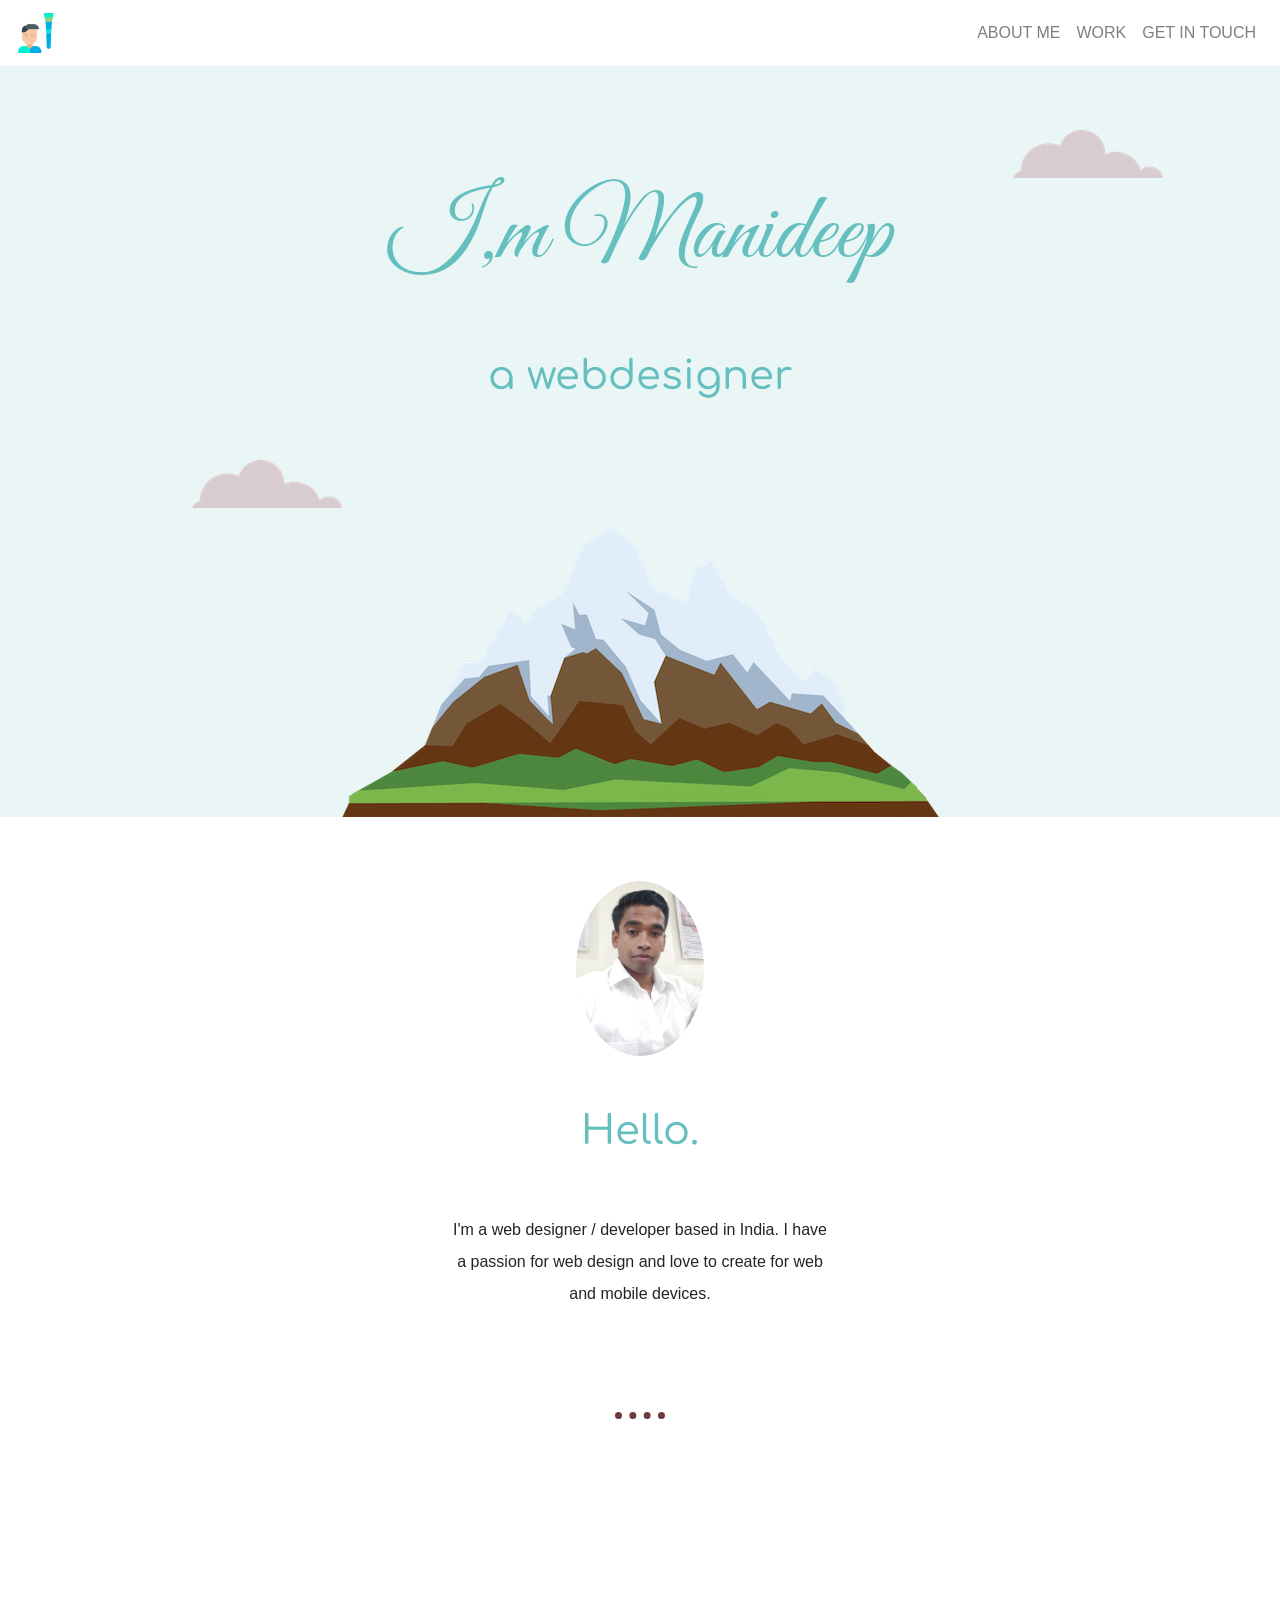
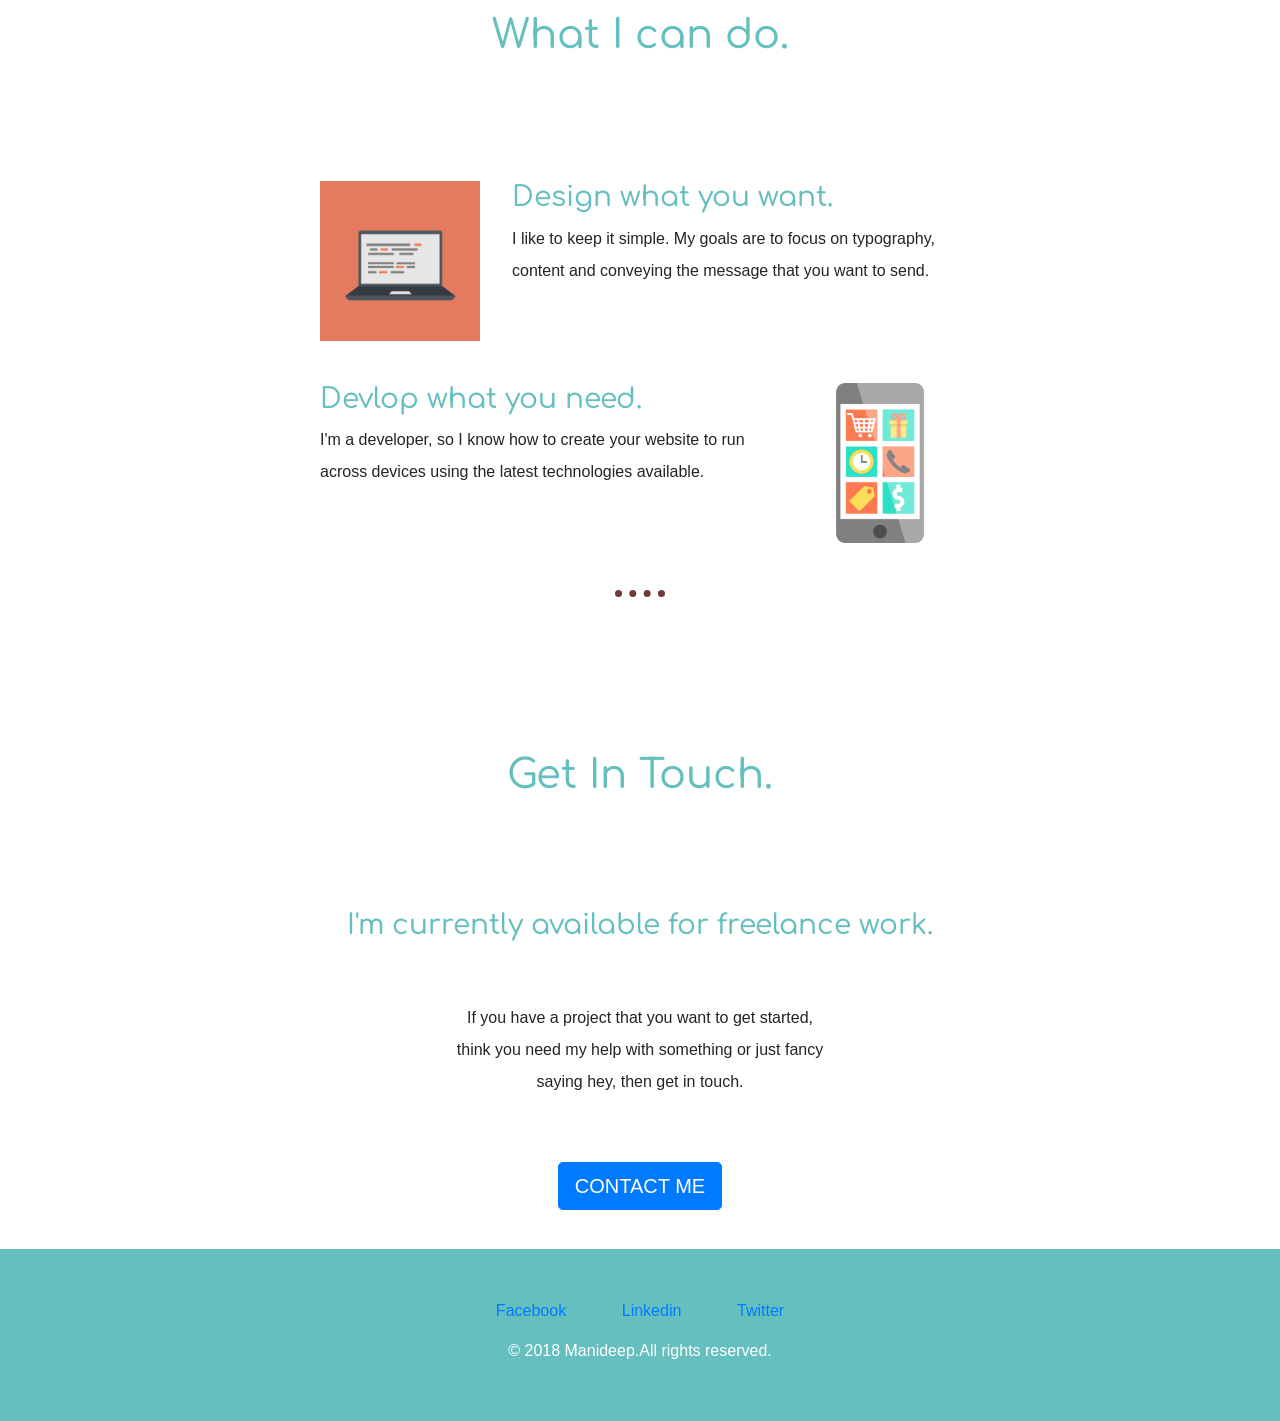
<file: index.html>
<!DOCTYPE html>
<html lang="en" dir="ltr">

<head>
  <meta charset="utf-8">
  <title>New Project</title>

  <!-- css stylesheet -->
  <link rel="stylesheet" href="https://stackpath.bootstrapcdn.com/bootstrap/4.2.1/css/bootstrap.min.css" integrity="sha384-GJzZqFGwb1QTTN6wy59ffF1BuGJpLSa9DkKMp0DgiMDm4iYMj70gZWKYbI706tWS" crossorigin="anonymous">
  <link rel="stylesheet" href="styles.css">
  <link rel="icon" href="icon/favicon.ico">

  <!-- Font Style -->
  <link href="https://fonts.googleapis.com/css?family=B612|Comfortaa|Great+Vibes" rel="stylesheet">

  <!-- bootstrap script -->
  <script src="https://code.jquery.com/jquery-3.3.1.slim.min.js" integrity="sha384-q8i/X+965DzO0rT7abK41JStQIAqVgRVzpbzo5smXKp4YfRvH+8abtTE1Pi6jizo" crossorigin="anonymous"></script>
  <script src="https://cdnjs.cloudflare.com/ajax/libs/popper.js/1.14.6/umd/popper.min.js" integrity="sha384-wHAiFfRlMFy6i5SRaxvfOCifBUQy1xHdJ/yoi7FRNXMRBu5WHdZYu1hA6ZOblgut" crossorigin="anonymous"></script>
  <script src="https://stackpath.bootstrapcdn.com/bootstrap/4.2.1/js/bootstrap.min.js" integrity="sha384-B0UglyR+jN6CkvvICOB2joaf5I4l3gm9GU6Hc1og6Ls7i6U/mkkaduKaBhlAXv9k" crossorigin="anonymous"></script>
</head>

<body>

  <!-- Nav Bar -->
  <nav class="navbar navbar-expand-lg navbar-light">
    <a class="navbar-brand"><img src="icon/graphic-designer.png" alt="icon" height="40px" width="40px"></a>
    <button class="navbar-toggler" type="button" data-toggle="collapse" data-target="#navbarTogglerDemo01" aria-controls="navbarTogglerDemo01" aria-expanded="false" aria-label="Toggle navigation">
      <span class="navbar-toggler-icon"></span>
    </button>
    <div class="navbar-div collapse navbar-collapse" id="navbarTogglerDemo01">
      <ul class="navbar-nav ml-auto">
        <li class="nav-item">
          <a class="nav-link" href="#">ABOUT ME</a>
        </li>
        <li class="nav-item">
          <a class="nav-link" href="#">WORK</a>
        </li>
        <li class="nav-item">
          <a class="nav-link" href="#">GET IN TOUCH</a>
        </li>
      </ul>
    </div>
  </nav>

  <!-- Title -->
  <div class="title">
    <img class="top-cloud" src="image/cloud.png" alt="cloud">
    <h1>I,m Manideep</h1>
    <h2>a webdesigner</h2>
    <img class="bottom-cloud" src="image/cloud.png" alt="cloud">
    <img src="image/mountain.png" alt="mountain">
  </div>

  <!-- middle container -->
  <div class="middle-container">
    <div class="introduction">
      <img class="profile-picture" src="image/Manideep.jpg" alt="Manideep">
      <h2>Hello.</h2>
      <p class="intro">I'm a web designer / developer based in India. I have a passion for web design and love to create for web and mobile devices.
      </p>
    </div>
    <hr>
    <div class="work">
      <h2>What I can do.</h2>
      <div class="skill">
        <img class="computer" src="image/computer.png" alt="computer">
        <h3>Design what you want.</h3>
        <p>I like to keep it simple. My goals are to focus on typography, content and conveying the message that you want to send.</p>
      </div>
      <div class="skill">
        <img class="phone" src="image/smartphone.png" alt="phone">
        <h3>Devlop what you need.</h3>
        <p>I'm a developer, so I know how to create your website to run across devices using the latest technologies available.</p>
      </div>
    </div>
    <hr>
    <div class="contact">
      <h2>Get In Touch.</h2>
      <h3 class="freelance">I'm currently available for freelance work.</h3>
      <p class="intro">If you have a project that you want to get started, think you need my help with something or just fancy saying hey, then get in touch.</p>
      <a class="btn btn-primary btn-lg" href="mailto:17101992m@gmail.com" role="button">CONTACT ME</a>
    </div>
  </div>

  <!-- Footer -->
  <div class="footer">
    <a class="footer-link" href="https://www.facebook.com/">Facebook</a>
    <a class="footer-link" href="https://www.linkedin.com/">Linkedin</a>
    <a class="footer-link" href="https://twitter.com/">Twitter</a>
    <p>© 2018 Manideep.All rights reserved.</p>
  </div>
</body>

</html>
</file>
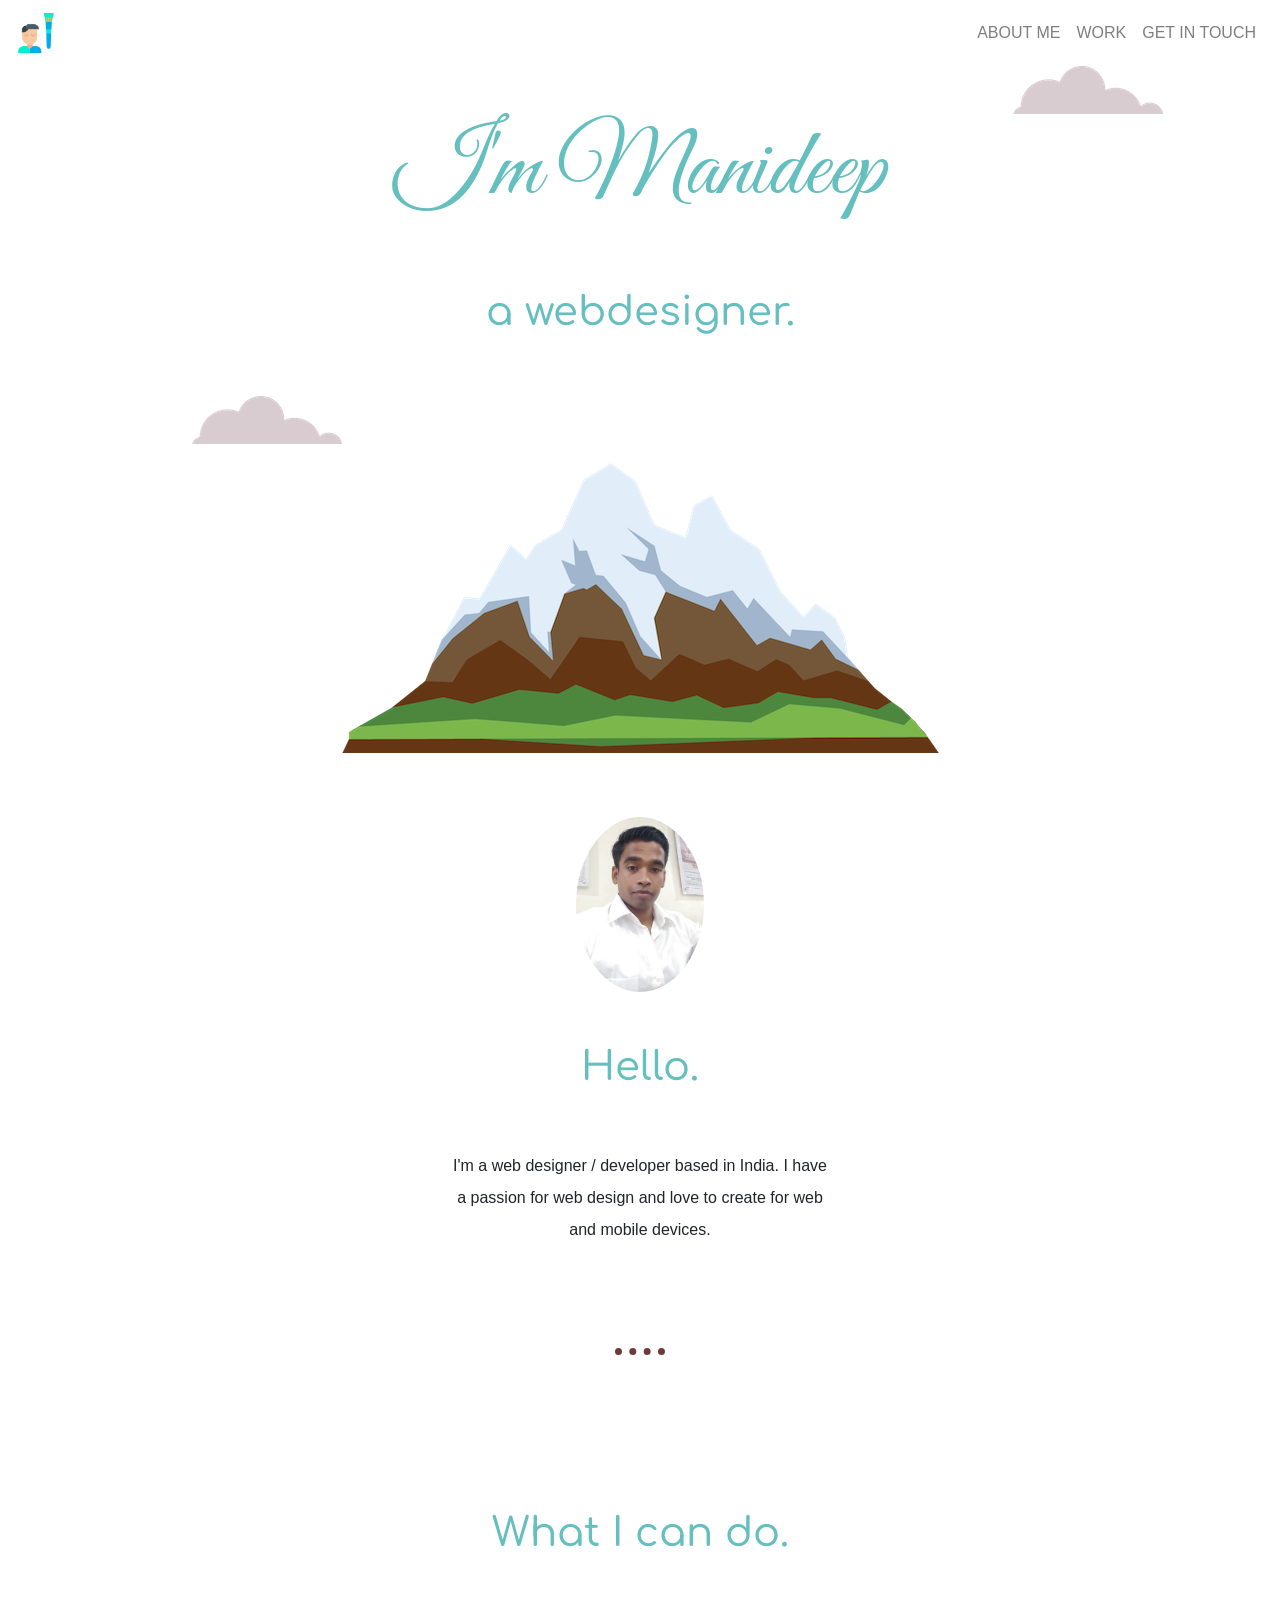
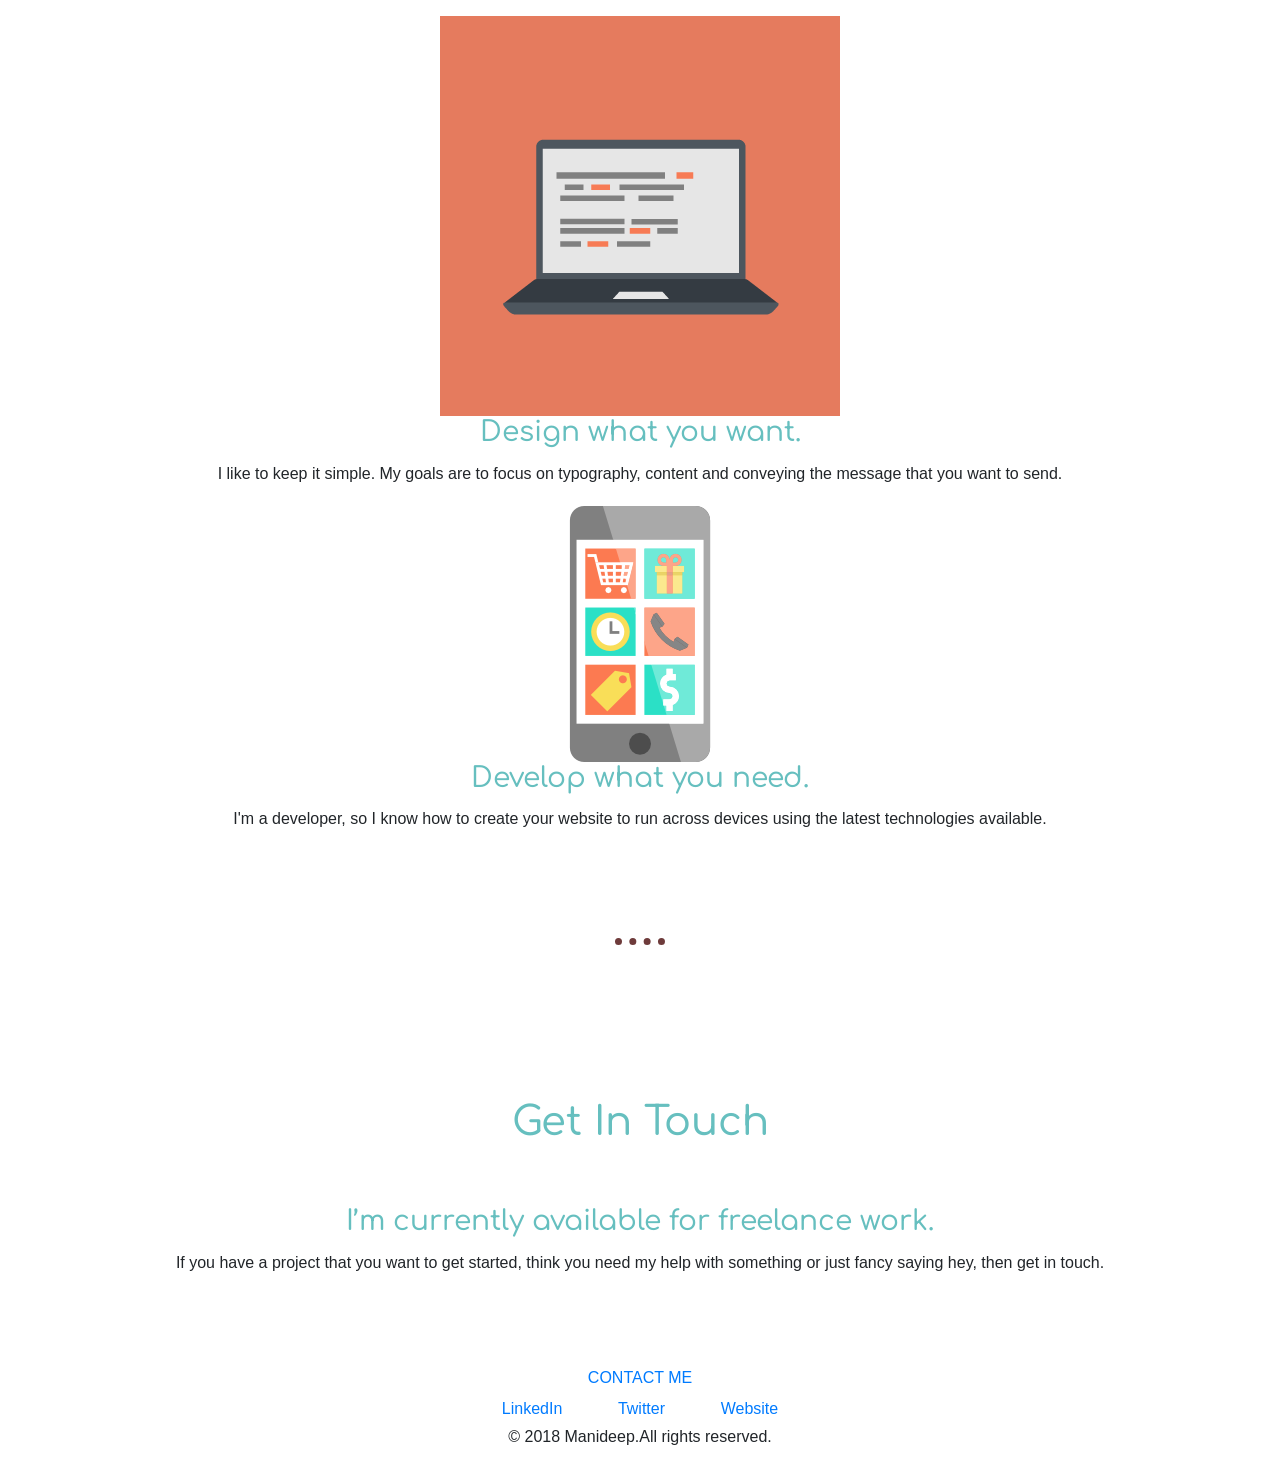
<file: Manideep.html>
<!DOCTYPE html>
<html lang="en" dir="ltr">
  <head>
    <meta charset="utf-8">
    <title>New Project</title>
    <link rel="stylesheet" href="https://stackpath.bootstrapcdn.com/bootstrap/4.1.3/css/bootstrap.min.css" integrity="sha384-MCw98/SFnGE8fJT3GXwEOngsV7Zt27NXFoaoApmYm81iuXoPkFOJwJ8ERdknLPMO" crossorigin="anonymous">
    <link rel="stylesheet" href="styles.css">
    <link rel="icon" href="icon/favicon.ico">
    <link href="https://fonts.googleapis.com/css?family=B612|Comfortaa|Great+Vibes" rel="stylesheet">

<script src="https://code.jquery.com/jquery-3.3.1.slim.min.js" integrity="sha384-q8i/X+965DzO0rT7abK41JStQIAqVgRVzpbzo5smXKp4YfRvH+8abtTE1Pi6jizo" crossorigin="anonymous"></script>
<script src="https://cdnjs.cloudflare.com/ajax/libs/popper.js/1.14.3/umd/popper.min.js" integrity="sha384-ZMP7rVo3mIykV+2+9J3UJ46jBk0WLaUAdn689aCwoqbBJiSnjAK/l8WvCWPIPm49" crossorigin="anonymous"></script>
<script src="https://stackpath.bootstrapcdn.com/bootstrap/4.1.3/js/bootstrap.min.js" integrity="sha384-ChfqqxuZUCnJSK3+MXmPNIyE6ZbWh2IMqE241rYiqJxyMiZ6OW/JmZQ5stwEULTy" crossorigin="anonymous"></script>
  </head>
  <body>
    <nav CLASS="navbar navbar-expand-lg navbar-light">
      <a class="navbar-brand" href="#"><img src="icon/graphic-designer.png" height="40px" width="40px" alt="mandi"></a>
      <button class="navbar-toggler" type="button" data-toggle="collapse" data-target="#navbarTogglerDemo01" aria-controls="navbarTogglerDemo01" aria-expanded="false" aria-label="Toggle navigation">
    <span class="navbar-toggler-icon"></span>
  </button>
<div class="collapse navbar-collapse"id="navbarTogglerDemo01">
  <ul class="navbar-nav ml-auto">
    <li class="nav-item">
      <a class="nav-link" href="#profile">ABOUT ME</a>
      </li>
      <li class="nav-item">
      <a class="nav-link" href="#skills"> WORK</a>
      </li>
      <li class="nav-item">
        <a class="nav-link" href="#contact-me">GET IN TOUCH</a>
      </li>
  </ul>
</div>

    </nav>
        <div class="top">
          <img class="top-cloud" src="image/cloud.png" alt="cloud">
          <h1>I'm Manideep</h1>
          <h2>a webdesigner.</h2>
          <img class="bottom-cloud" src="image/cloud.png" alt="cloud">
          <img src="image/mountain.png" alt="mountain">
      </div>
      <div class="middle-container">
        <div class="profile">
          <img id="profile" class="profile-picture"src="image/Manideep.jpg" alt="designer">
          <h2>Hello.</h2>
          <p class="intro">I'm a web designer / developer based in India. I have a passion for web design and love to create for web and mobile devices.</p>
        </div>
        <hr>
        <div class="skills">
          <h2 id="skills">What I can do.</h2>
          <div class="skill-row">
            <img class="comp" src="image/computer.png" alt="computer">
            <h3>Design what you want.</h3>
            <p class="p1">I like to keep it simple. My goals are to focus on typography, content and conveying the message that you want to send.</p>
          </div>
          <div class="skill-row">
            <img class="chil" src="image/smartphone.png" alt="phone">
            <h3>Develop what you need.</h3>
            <p class="p2">I'm a developer, so I know how to create your website to run across devices using the latest technologies available.</p>
          </div>
        </div>
        <hr>
        <div class="contact-me">
          <h2 id="contact-me">Get In Touch</h2>
          <h3>I’m currently available for freelance work.</h3>
          <p class="p4">If you have a project that you want to get started, think you need my help with something or just fancy saying hey, then get in touch.</p>
          <a class="btn" href="mailto:17101992m@gmail.com">CONTACT ME</a>
        </div>
      </div>


      <div class="bottom-container">

        <a class="footer-link" href="https://www.linkedin.com/">LinkedIn</a>
        <a class="footer-link" href="https://twitter.com/">Twitter</a>
        <a class="footer-link" href="https://www.appbrewery.co/">Website</a>
        <p class="p3">© 2018 Manideep.All rights reserved.</p>
      </div>
  </body>
</html>
</file>
<file: styles.css>
body {
  text-align: center;
}
hr {
  color: #6e3b3b;
  border-style: none;
  border-top: dotted;
  border-width: 7px;
  width: 50px;
  margin: 8% auto;
}
p {
  line-height: 2;
}
/* Nav Bar */
.navbar-div {
  text-align: left;
}

/* Title */
h1 {
  font-family: "Great Vibes",cursive;
  font-size: 6rem;
  color: #66BFBF;
}
h2 {
  font-family: "Comfortaa",cursive;
  font-size: 2.5rem;
  color: #66BFBF;
  padding: 4% 0;
}
.title {
  background-color: #EAF6F6;
}
.top-cloud {
  position: relative;
  left: 35%;
}
.bottom-cloud {
 position: absolute;
 left: 15%;
}

/* middle container */
h3 {
  color: #66BFBF;
  font-family: "Comfortaa" ,cursive;
}
.intro {
  width: 30%;
  margin: auto;
}
.middle-container, .work, .skill, .title {
  padding: 5% 0 0;
}
.profile-picture {
  width: 10%;
  border-radius: 100%
}
.computer {
  float: left;
  width: 25%;
  margin-right: 5%;
}
.work {
  width: 50%;
  margin: auto;
}
.skill {
  text-align: left;
  margin: 10% 0 0;
}
.phone {
  float: right;
  width: 25%;
  margin-left: 5%;
}
.freelance {
  padding: 4% 0;
}
.btn {
margin: 5% 0 0;
}
.btn:hover {
  color: #8f1d14;
}

/* Footer */
.footer {
  background-color: #66BFBF;
  color: #fff;
  padding: 3% 0;
  margin: 3% 0 0;
  line-height: 3;
}
.footer-link {
  margin: 2%;
  font-style: none;
}
.footer-link:hover {
  color: #fff;
  font-weight: bolder;
}
</file>
